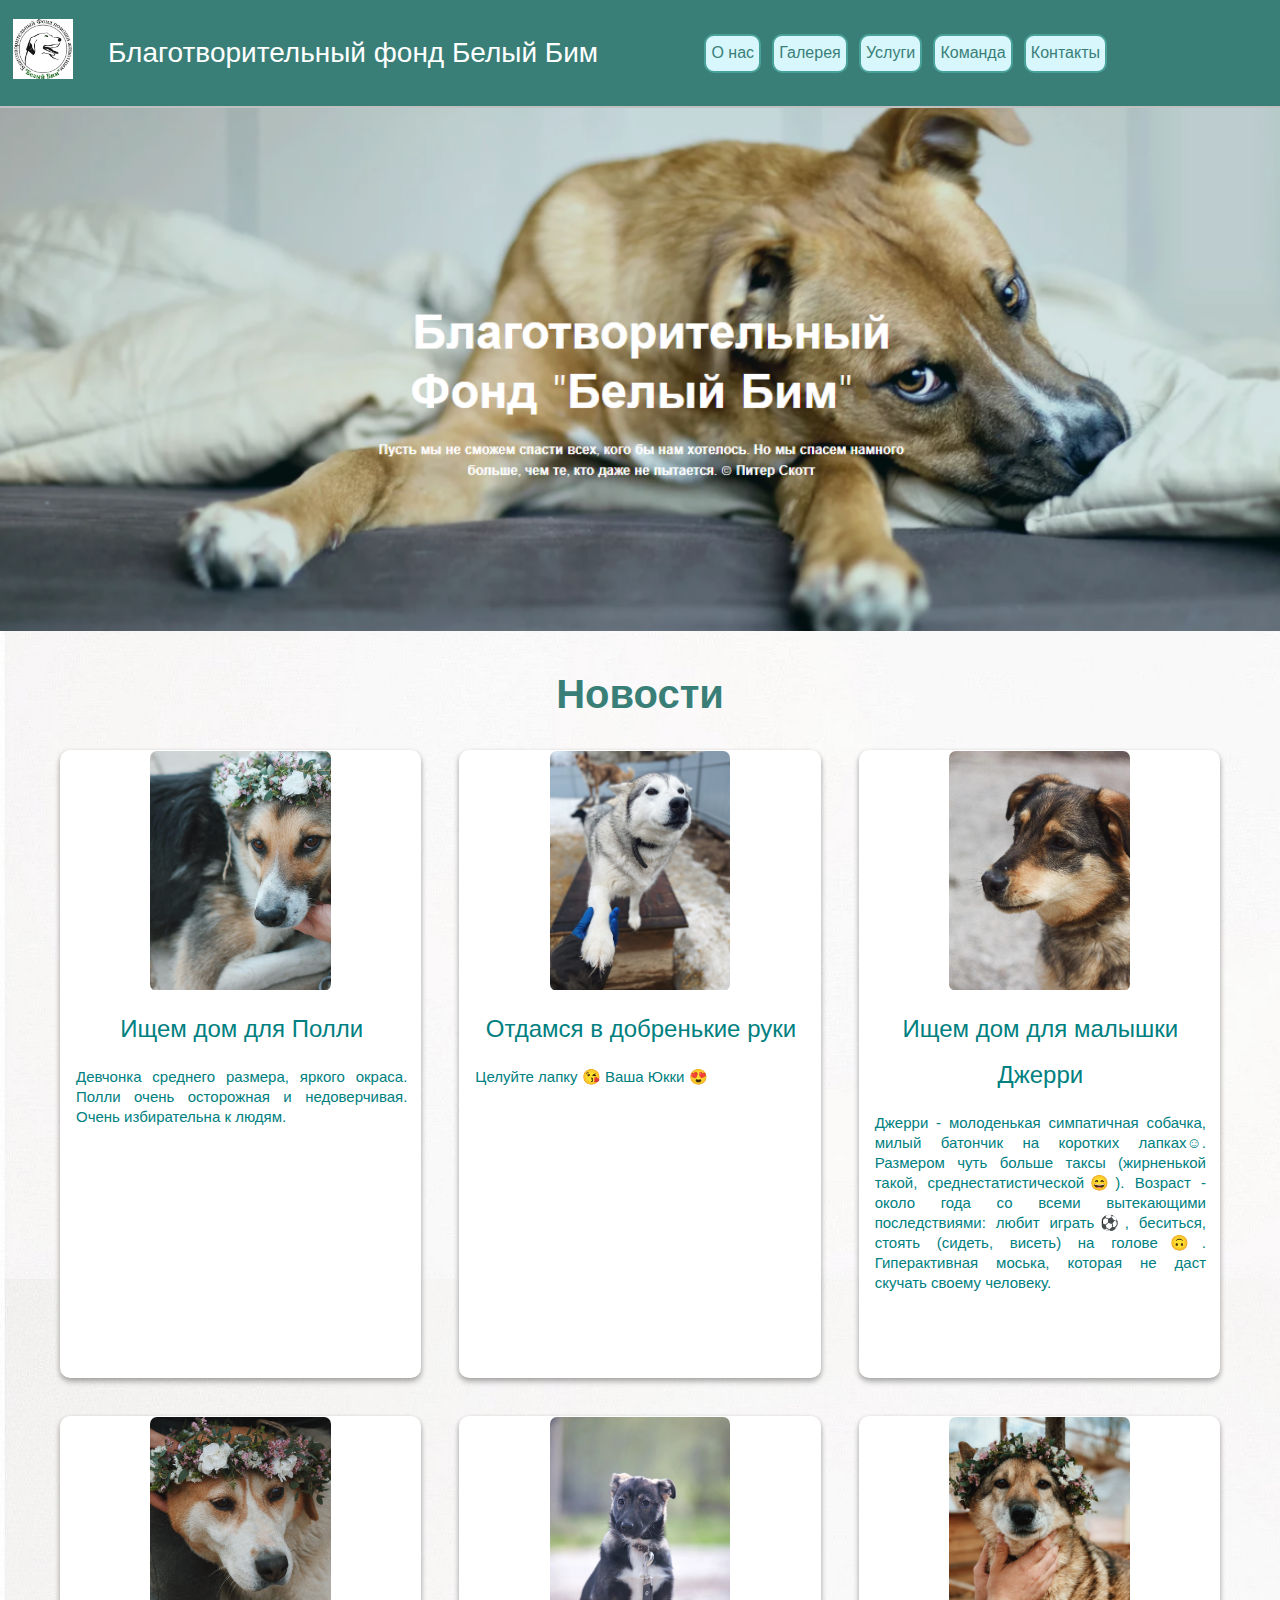
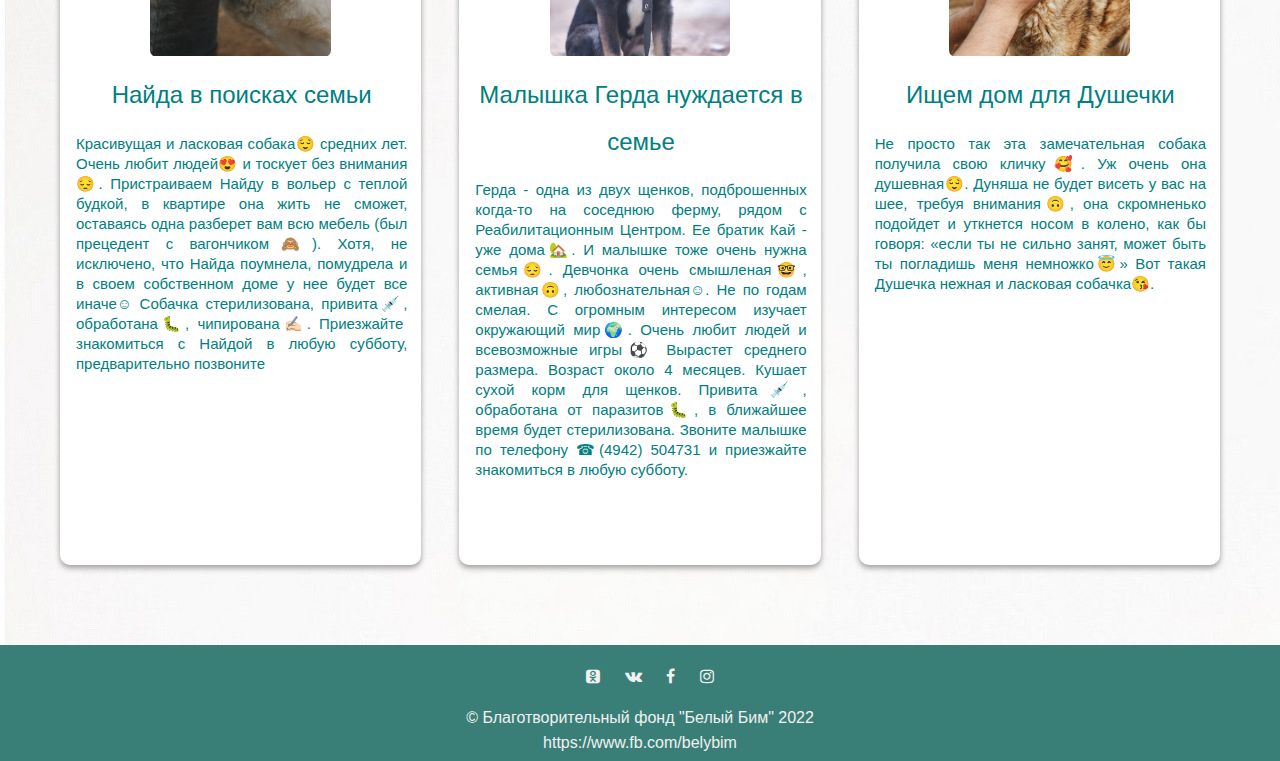
<file: src/index.html>
<!doctype html>
<html lang="ru">
<head>
    <meta charset="UTF-8">
    <meta name="viewport"
          content="width=device-width, user-scalable=no, initial-scale=1.0, maximum-scale=1.0, minimum-scale=1.0">
    <meta http-equiv="X-UA-Compatible" content="ie=edge">
    <title>Благотворительный Фонд "Белый Бим"</title>
    <link rel="stylesheet" href="https://maxcdn.bootstrapcdn.com/font-awesome/4.6.1/css/font-awesome.min.css">
    <link href="style.css" rel="stylesheet" type="text/css">

</head>
<body>
<header>
    <div id="logt">
        <img src="../img/Belyj-Bim.jpg" width="60" height="60">
    </div>

    <div id="logo">
        <a href="index.html">
            <p>Благотворительный фонд Белый Бим</p>
        </a>
    </div>


    <div id="menu">
        <a href="History.html">
            <div>О нас</div>
        </a>

        <a href="Galary.html">
            <div> Галерея</div>
        </a>
        <a href="Services.html">
            <div> Услуги</div>
        </a>
        <a href="Comand.html">
            <div>Команда</div>
        </a>
        <a href="Contact.html">
            <div>Контакты</div>
        </a>
    </div>

</header>
<div class="pole">
    <div id="foto">
        <img src="../img/image.PNG" width="100%" height="100%">
    </div>
</div>



<h2 style="text-align: center">Новости</h2>
<section class="grid">
    <article class="grid-item">
        <div class="image">
            <img src="../img/vZXDIRwjh_p4QXYs4UEthqfBPdCFIfaKSz-iNrqVFUKVyrdRlEAZVEkQggLnVWhSyiLhnGRm-N5wezpRYy8SrLhj.jpg" />
        </div>
        <div class="info">
            <h2>Ищем дом для Полли</h2>
            <div class="info-text">
                <p>Девчонка среднего размера, яркого окраса. Полли очень осторожная и недоверчивая. Очень избирательна к людям.</p>
            </div>
        </div>
    </article>

    <article class="grid-item">
        <div class="image">
            <img src="../img/KPSoARgpTPiBCGHSDDzEahfAdObeUtk9m6C1jI8bOpyYG93eFCu84KpX1pm1sDm85gz7s7wY8bx8rpw-uJv6OuHj.jpg" />
        </div>
        <div class="info">
            <h2>Отдамся в добренькие руки </h2>
            <div class="info-text">
                <p>
                    Целуйте лапку 😘
                    Ваша Юкки 😍</p>
            </div>
        </div>
    </article>

    <article class="grid-item">
        <div class="image">
            <img src="../img/yAOQViweNtF-NbWJBzdwz-oY4WFnyTUc6wzSYg804l3dzLKdDVhijY1GvA-7aqYltNmtMhElZaDziA3GvKTjjNp7.jpg" />
        </div>
        <div class="info">
            <h2>Ищем дом для малышки Джерри</h2>
            <div class="info-text">
                <p>Джерри - молоденькая симпатичная собачка, милый батончик на коротких лапках☺. Размером чуть больше таксы (жирненькой такой, среднестатистической😄). Возраст - около года со всеми вытекающими последствиями: любит играть⚽, беситься, стоять (сидеть, висеть) на голове🙃. Гиперактивная моська, которая не даст скучать своему человеку.</p>
            </div>
        </div>
    </article>

    <article class="grid-item">
        <div class="image">
            <img src="../img/QZQlP63Q5z5MNZLOOLTW1cnuH4uPd-hZ3VnmQOE4cRSt1iiABKq9111vvPNRJT-ovcrouFHR0MbnnFqsGxKoV68E.jpg" />
        </div>
        <div class="info">
            <h2>Найда в поисках семьи</h2>
            <div class="info-text">
                <p>
                    Красивущая и ласковая собака😌 средних лет. Очень любит людей😍 и тоскует без внимания😔.
                    Пристраиваем Найду в вольер с теплой будкой, в квартире она жить не сможет, оставаясь одна разберет вам всю мебель (был прецедент с вагончиком🙈). Хотя, не исключено, что Найда поумнела, помудрела и в своем собственном доме у нее будет все иначе☺
                    Собачка стерилизована, привита💉, обработана🐛, чипирована✍🏻. Приезжайте знакомиться с Найдой в любую субботу, предварительно позвоните </p>
            </div>
        </div>
    </article>

    <article class="grid-item">
        <div class="image">
            <img src="../img/pn2q4vcNB-K8-uEUAvGESqHgxxmoZI8AIow3cJgzhm-yLjAI6g9kEjND5FEBsOE_uU2yhPaxyL9MYuY_5-Uklv3f.jpg" />
        </div>
        <div class="info">
            <h2>Малышка Герда нуждается в семье</h2>
            <div class="info-text">
                <p>Герда - одна из двух щенков, подброшенных когда-то на соседнюю ферму, рядом с Реабилитационным Центром. Ее братик Кай - уже дома🏡. И малышке тоже очень нужна семья😔.
                    Девчонка очень смышленая🤓, активная🙃, любознательная☺. Не по годам смелая. С огромным интересом изучает окружающий мир🌍. Очень любит людей и всевозможные игры⚽
                    Вырастет среднего размера. Возраст около 4 месяцев. Кушает сухой корм для щенков. Привита💉, обработана от паразитов🐛, в ближайшее время будет стерилизована.
                    Звоните малышке по телефону ☎(4942) 504731 и приезжайте знакомиться в любую субботу.</p>
            </div>
        </div>
    </article>

    <article class="grid-item">
        <div class="image">
            <img src="../img/t6JCOLAXQ_JZtzYWdWngBXwz9FDZ_RiL9CvKWTis5ZOLTXXbGiqV8J9hZD6JJGr9tucelCErhDdiJYb2Q40KOJMf.jpg" />
        </div>
        <div class="info">
            <h2>Ищем дом для Душечки</h2>
            <div class="info-text">
                <p>Не просто так эта замечательная собака получила свою кличку🥰. Уж очень она душевная😌. Дуняша не будет висеть у вас на шее, требуя внимания🙃, она скромненько подойдет и уткнется носом в колено, как бы говоря: «если ты не сильно занят, может быть ты погладишь меня немножко😇» Вот такая Душечка нежная и ласковая собачка😘.</p>
            </div>
        </div>
    </article>
</section>

<footer id="footer">
    <ul class="footerX">
        <li>
            <a href="https://ok.ru/bfbbim" class="fa fa-odnoklassniki-square"></a>
        </li>

        <li>
            <a href="https://vk.com/bfbbim" class="fa fa-vk"></a>
        </li>

        <li>
            <a href="https://www.fb.com/belybim" class="fa fa-facebook"></a>
        </li>

        <li>
            <a href="https://www.instagram.com/bf_belyi_bim_kostroma/" class="fa fa-instagram"></a>
        </li>

    </ul>

    <div>
        <span>&copy; Благотворительный фонд "Белый Бим" 2022</span>
    </div>
    <div>
        <span>https://www.fb.com/belybim</span>
    </div>
</footer>


</body>
</html>
</file>
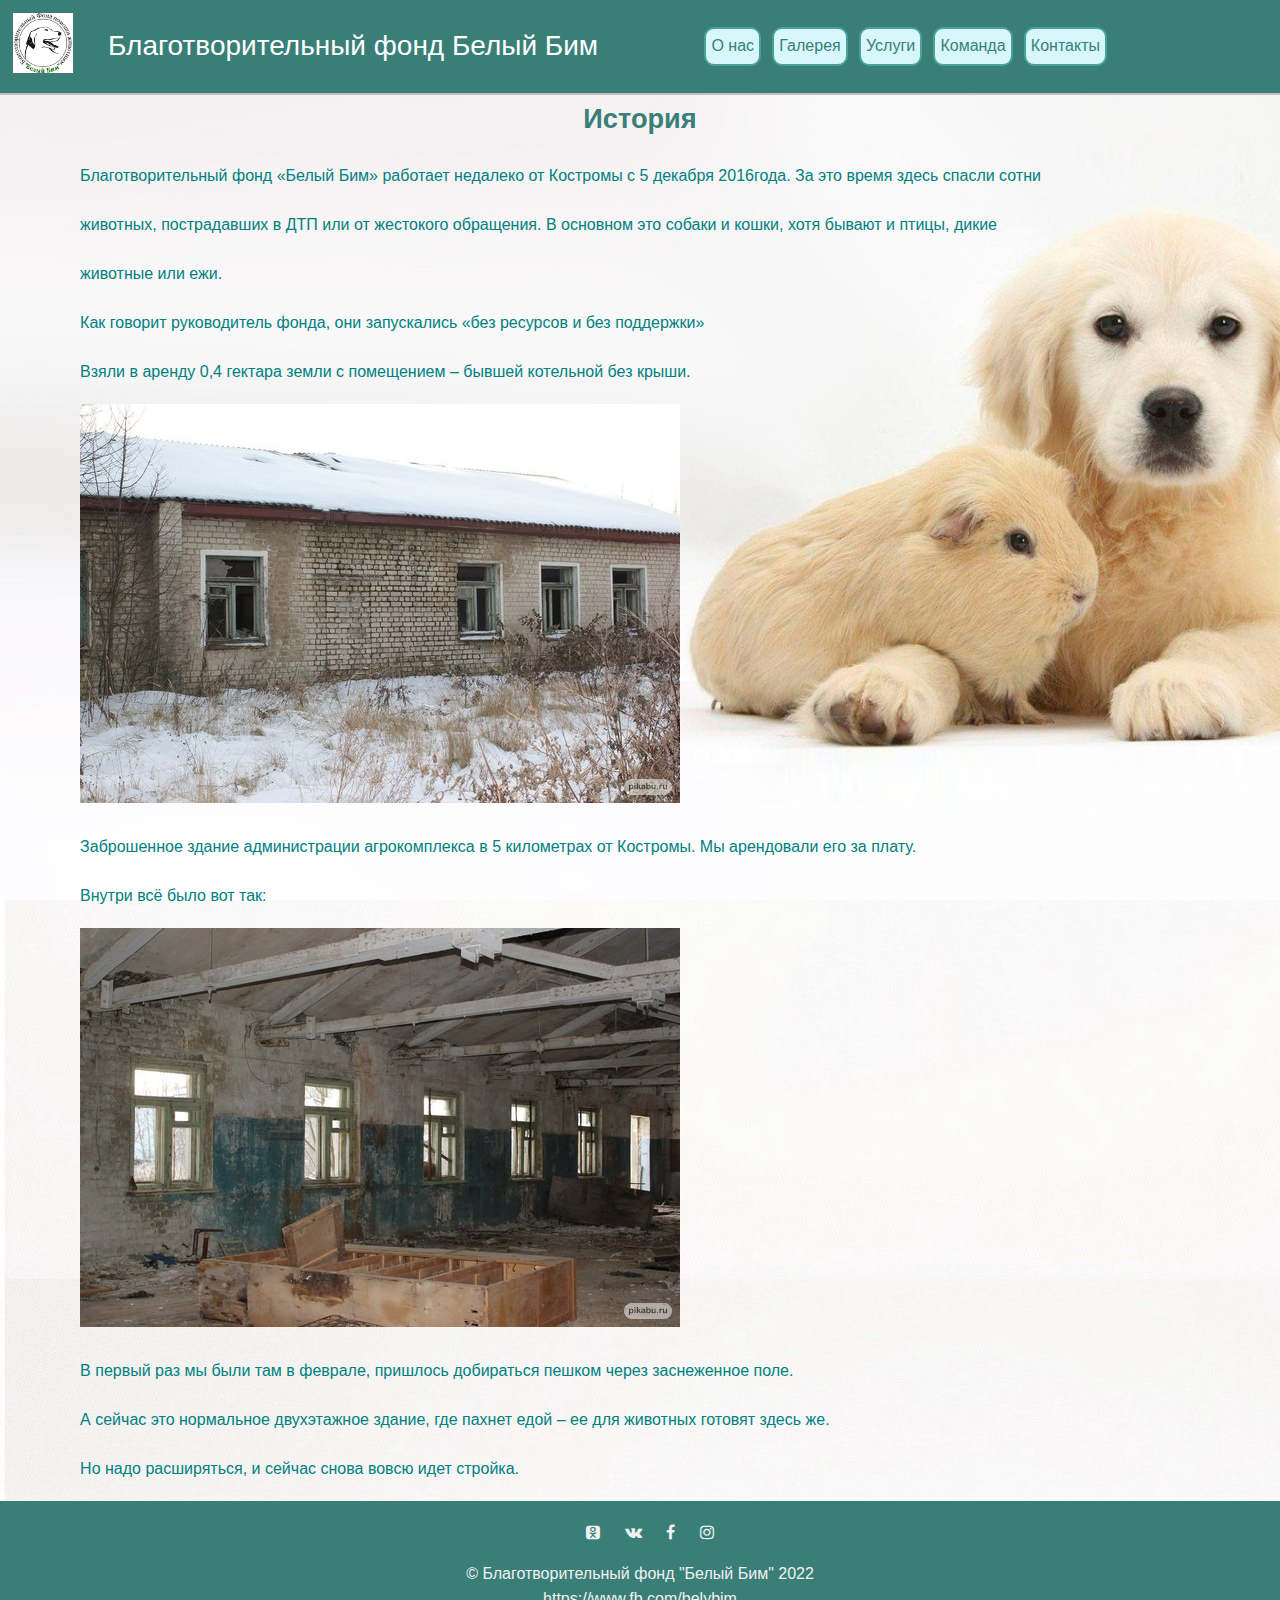
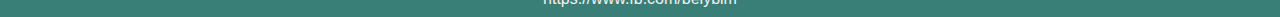
<file: src/History.html>
<!DOCTYPE html>
<html lang="ru">
<head>
  <meta charset="UTF-8">
  <title>История создания</title>
  <link href="style.css" rel="stylesheet" type="text/css">
  <link rel="stylesheet" href="https://maxcdn.bootstrapcdn.com/font-awesome/4.6.1/css/font-awesome.min.css">
</head>
<body>
<header>
  <div id="logt">
    <img src="../img/Belyj-Bim.jpg" width="60" height="60">
  </div>

  <div id="logo">
    <a href="index.html">
      <div>Благотворительный фонд Белый Бим</div>
    </a>
  </div>

  <div id="menu">
    <a href="History.html">
      <div>О нас</div>
    </a>

    <a href="Galary.html">
      <div> Галерея</div>
    </a>

    <a href="Services.html">
      <div> Услуги</div>
    </a>

    <a href="Comand.html">
      <div>Команда</div>
    </a>

    <a href= "Contact.html">
      <div>Контакты</div>
    </a>
  </div>
</header>


<div class="block">
  <h3>История </h3>
  <div class="history">
    <p>Благотворительный фонд «Белый Бим» работает недалеко от Костромы с 5 декабря 2016года. За это время здесь спасли сотни </p>
    <p>животных, пострадавших в ДТП или от жестокого обращения. В основном это собаки и кошки, хотя бывают и птицы, дикие </p>
    <p>животные или ежи.</p>
    <p>Как говорит руководитель фонда, они запускались «без ресурсов и без поддержки»</p>
    <p> Взяли в аренду 0,4 гектара земли с помещением – бывшей котельной без крыши. </p>
    <div class="hfoto">
    <img src="/img/acf1c83a-1efe-45cf-8e9e-2811a980da7e.jpg">
  </div>
    <p>Заброшенное здание администрации агрокомплекса в 5 километрах от Костромы. Мы арендовали его за плату. </p>
    <p> Внутри всё было вот так:</p>
    <div class="hfoto">
      <img src="/img/6c8897d1-1105-4afe-831f-1ee75cb246c3.jpg">
    </div>
    <p>В первый раз мы были там в феврале, пришлось добираться пешком через заснеженное поле.</p>

   <p> А сейчас это нормальное двухэтажное здание, где пахнет едой – ее для животных готовят здесь же.</p>
    <p>Но надо расширяться, и сейчас снова вовсю идет стройка.</p>

  </div>
</div>

<footer id="footer">
  <ul class="footerX">

    <li>
      <a href="https://ok.ru/bfbbim" class="fa fa-odnoklassniki-square"></a>
    </li>

    <li>
      <a href="https://vk.com/bfbbim" class="fa fa-vk"></a>
    </li>

    <li>
      <a href="https://www.fb.com/belybim" class="fa fa-facebook"></a>
    </li>

    <li>
      <a href="https://www.instagram.com/bf_belyi_bim_kostroma/" class="fa fa-instagram"></a>
    </li>

  </ul>

  <div>
    <span>&copy; Благотворительный фонд "Белый Бим" 2022</span>
  </div>
  <div><span>https://www.fb.com/belybim</span></div>

</footer>

</body>
</html>
</file>
<file: src/style.css>
@charset "utf-8";
* {
    outline: aqua;
}

html {
    height: 100%;
}

body {
    width: 100%;
    height: 100%;
    margin: 0;
    font-family: "Arial";
    background: url("../img/1614604180_39-p-izobrazhenie-s-belim-fonom-48.jpg");
    font-size: 1em;
    line-height: 155%;
    float: left;
}




header {
    width: 98%;
    margin: auto;
    margin-top: 0;
    margin-bottom: 0px;

    float: left;
    padding: 1%;
    background-color: #397F78;
    border-bottom: 2px solid silver;
    align-items: center;
    display: flex;
    flex-wrap: nowrap;
}

header #logt {
    float: left;
    margin-right: 2.2em;
}

header #logo {
    width: 53%;
    float: left;
}

header #logo a {
    color: white;
    font-size: 1.75em;
}

header #menu {
    width: 50%;
    float: left;
}

header #menu div {
    float: left;
    padding: 5px;
    margin-right: 2%;
    border-radius: 10px;
    color: #397F78;
    border: 2px solid #49A299;
    background-color: #D7F7FC;
}

header #menu div:hover {
    background-color: #e4f2f0;
}


.con{
    min-height: 100%;
  }

.row {
    min-height: 100%;
    margin: 4px;
    display: flex;
    justify-content: space-evenly;
}

.row,
.row > .column {
    padding: 8px;
}

.row:after {
    content: "";

    clear: both;
}

.column {
    float: left;
    width: 25%;
    display: -webkit-flex;
    display: -ms-flexbox;
    display: flex;
}
@media screen and (max-width: 300px) {
    .column {
        width: 50%;
    }
}
@media screen and (max-width: 300px) {
    .column {
        width: 50%;
    }
}
.content {
    padding: 13px;
    display: grid;
    border-radius: 10px;
    border: 2px solid #49A299;
    background: #f1f1f1;
    text-align: center;
}


.comand{
    min-height: 100%;
    background-image: url("../img/1614604180_39-p-izobrazhenie-s-belim-fonom-48.jpg");

}

.sotrudniki{
    min-height: 100%;
    margin: 0;
    display: flex;
    justify-content: space-evenly;
}

.sotrudnik{
    float: left;
    width: 25%;
    display: -webkit-flex;
    display: -ms-flexbox;
    display: flex;

}


.contact {
    min-height: 100%;
    margin-bottom: -16px;
    background-position: center;
    background: url("../img/1614373383_61-p-zhivotnie-na-svetlom-fone-85.jpg")  no-repeat;
    background-attachment: fixed;
    background-size: cover;
}

.info {
    text-align: justify;
    white-space: normal;
    line-height: 33px;
    font-family: "Arial";
    color: teal;
    margin: 1% 150px;
}



h2 {
    text-align: center;
    font-size: 2.5rem;
    line-height: 2.9rem;
    color: #397F78;
    display: block;
    margin: -23px;
    margin-block-start: 0.8em;
    margin-block-end: 0.3em;
    margin-inline-start: 0px;
    margin-inline-end: 0px;
    font-weight: bold;
}

h3 {
    text-align: center;
    font-size: 1.7rem;
    line-height: 3rem;
    color: #397F78;
    display: block;
    margin: -23px;
    margin-block-start: 0.3em;
    margin-block-end: 0.1em;
    margin-inline-start: 0px;
    margin-inline-end: 0px;
    font-weight: bold;
}

h4{
    text-align: left;
    font-size: 1.4rem;
    color: #397F78;
    margin: 12px;
}

h5{
    text-align: center;
    font-size: 1rem;
    color: #397F78;
}
h6{
    text-align: center;
    font-size: 1.5rem;
    color: #397F78;
    display: grid;
    align-items: end;

}


.wall-item {
    max-width: 100px;
    display: inline-block;
    float: left;
    height: 220px;
    position: relative;
    margin: 10px;
    box-shadow: 0 0 5px #c8e3e1;
    padding: 10px;
    border-radius: 5px;
}

.image img {
    text-align: center;
    border-radius: 7px;
    margin-left: 25%;
    margin-top: 1px;
}

a, a:hover, a:active, a:focus {
    text-decoration: none;
    outline: none;
    cursor: pointer;
}


.zapis {
    min-height: 100%;
}

.block1 {
    height: 35px;
    margin: 20px auto;
    display: block;
    position: relative;
    width: 33.3%;
    border: none;
    border-radius: 10px;
    font-size: 16px;
    cursor: pointer;
    text-align: center;
    padding: 8px;
    color: #f1f1f1;
    background: linear-gradient(to right, #49A299, #008080);



}


.half-width {
    display: inline-block;
    width: 50%;
    margin-right: -4px;
}

.half-width input {
    width: 80%;
}

.hero {
    min-height: 100%;
    width: 100%;
    padding: 0.1px;
    background: url("../img/1612483778_44-p-sobaka-na-serom-fone-63.jpg") no-repeat;
    background-position: center;
    -webkit-background-size: cover;

}

.form-box {
    height: 405px;
    width: 355px;
    position: relative;
    margin: 10% auto;
    background: #c8e3e1;
    padding: 5px;
    overflow: hidden;
    border-radius: 30px;
    top: 60px;
    left: 40px;
}

#btn {
    top: -3px;
    left: -9px;
    position: absolute;
    width: 110px;
    height: 150%;
    border-radius: 30px;
    background: linear-gradient(to right, #49A299, #008080);
    transition: .5s;
}

.input-group {
    top: 180px;
    width: 280px;
    transition: .5s;
}

.input-field {
    padding: 4px;
    margin: 10px 33px ;
    border-radius: 1px;
    color: teal;
    width: 100%;
    border-left: 0;
    border-right: 0;
    border-top: 0;
    outline: none;
    background: transparent;
}

.submit-btn {
    margin: 5% 33%;
    left: 20px;
    color: #f1f1f1;
    padding: 10px 45px;
    display: flex;
    background: linear-gradient(to right, #49A299, #008080);
    border: 0;
    border-radius: 30px;
}


#footer {
    padding-bottom: 5px;
    padding-top: 4px;
    background-color: #397F78;
    text-align: center;
    position: relative;
}

#footer,
#footer a {
    color: #f1f1f1;
}

#footer {
    text-decoration: none;
}

.footerX li {
    list-style: none;
    display: inline-block;
    margin-right: 20px;
}

.block {
    min-height: 100%;
    padding: 0.1px 0.1px;
    background-position: center;
    background: url("../img/1614373383_61-p-zhivotnie-na-svetlom-fone-85.jpg") no-repeat;
    background-size: cover;
    background-attachment: fixed;
}

.history {
    text-align: justify;
    white-space: normal;
    line-height: 33px;
    font-family: Arial;
    color: teal;
    margin: 1% 80px;
}


h1 {
    font-size: 50px;
    word-break: break-all;
}
.show {
    display: block;
}

.btn {
    border: none;
    outline: none;
    padding: 12px 16px;
    background-color: white;
    cursor: pointer;
}

.btn:hover {
    background-color: #ddd;
}

.btn.active {
    background-color: #666;
    color: white;
}


.datez{
    padding: 4px;
    margin: 11px 33px ;
    border-radius: 1px;
    color: teal;
    width: 100%;
    border-left: 0;
    border-right: 0;
    border-top: 0;
    outline: none;
    background: transparent;
}

.time{
    padding: 4px;
    margin: 11px 33px ;
    border-radius: 1px;
    color: teal;
    width: 100%;
    border-left: 0;
    border-right: 0;
    border-top: 0;
    outline: none;
    background: transparent;
}

.text-xs-center{
    text-align: center;
    background: #c8e3e1 !important;
    margin: -5px -22px -1px 26px;
    display: flex;

}
.g-recaptcha{
    display: inline-block;
}



.  * {
    box-sizing: border-box;
}
.grid {
    display: grid;
    grid-template-columns: 1fr 1fr 1fr ;
    margin: 60px;
    margin-top: 5px;
    column-gap: 38px;
    row-gap: 38px;
    padding: 20px 0;
}

@media only screen and (max-width: 1200px) {
    .grid {
        grid-template-columns: 1fr 1fr 1fr;
    }
}
@media only screen and (max-width: 900px) {
    .grid {
        grid-template-columns: 1fr 1fr;
    }
}
@media only screen and (max-width: 600px) {
    .grid {
        grid-template-columns: 1fr;
    }
}
.grid-item {
    box-shadow: 0 2px 5px rgba(0,0,0,0.2), 0 4px 6px rgba(0,0,0,0.2);
    transition: box-shadow .3s;
    background-color: #FFFFFF;
    width: 100%;
    border-radius: 10px;
    height: 100%;
}

.grid-item .image {
    height: 240px;
    overflow: hidden;
}
.grid-item .info {
    position: relative;
    width: calc(100% - 30px);
    padding: 16px 14px 85px 16px;
    margin: 0;

}
.grid-item:hover {
    box-shadow: 0 4px 12px rgba(0,0,0,0.2), 0 16px 20px rgba(0,0,0,0.2);

}
.grid-item .image img  {
    transition: transform 280ms ease-in-out;
    display: block;
    width: 50%;
    height: 100%;
    object-fit: cover;
}
.grid-item:hover .image img  {
    transform: scale(1.1);
}
.info h2 {
    font-family: 'Arial', Тahoma, sans-serif;
    color: teal;
    font-size: 24px;
    font-weight: normal;
    margin: 0;
    text-align: center;
}
.info-text p {
    font-size: 15px;
    line-height: 20px;
    font-family: "Arial";
    margin-bottom: 10px;
}
.info-text p:last-child {
    margin-bottom: 0;
}

.atuin-btn:hover,
.atuin-btn:active,
.atuin-btn:focus {
    color: #FFF;
}
.atuin-btn:after,
.atuin-btn:before {
    position: absolute;
    height: 4px;
    left: 50%;
    background: #337AB7;
    bottom: -6px;
    content: "";
    transition: all 280ms ease-in-out;
    width: 0;
}
.atuin-btn:before {
    top: -6px;
}
.atuin-btn:hover:after,
.atuin-btn:hover:before,
.atuin-btn:active:after,
.atuin-btn:active:before,
.atuin-btn:focus:after,
.atuin-btn:focus:before {
    width: 100%;
    left: 0;
}

.remittance{
    min-height: 100%;
    display: flex;
    margin-left: 144px;
    margin-bottom: 19px;
    }
</file>
